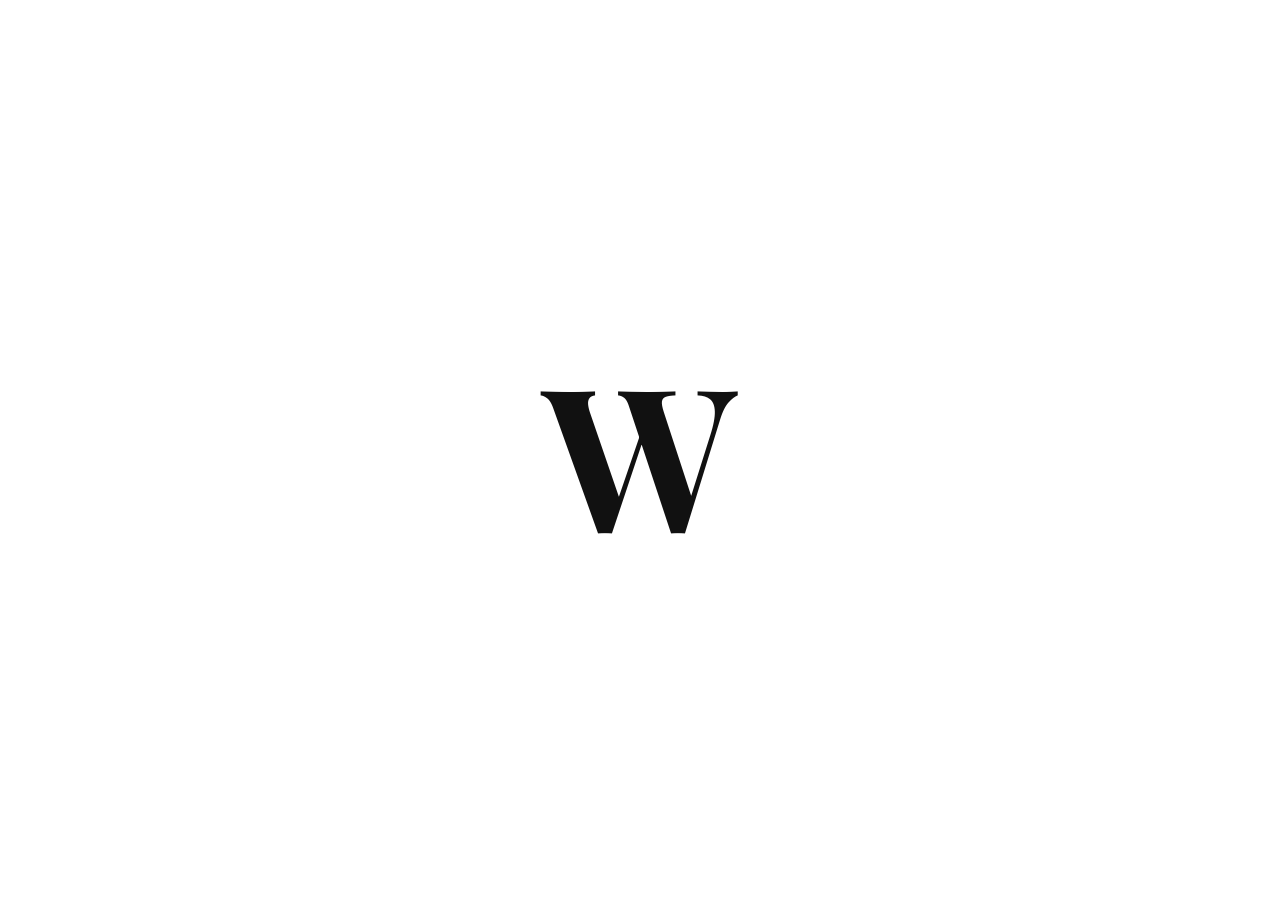
<file: splash.html>
<!DOCTYPE html>
<html lang="en">
<head>
  <meta charset="UTF-8">
  <meta name="viewport" content="width=device-width, initial-scale=1.0, maximum-scale=1.0, user-scalable=no">
  <title>Build Your Own Style</title>
  <link rel="preconnect" href="https://fonts.googleapis.com">
  <link href="https://fonts.googleapis.com/css2?family=Playfair+Display:wght@700&family=Bodoni+Moda:ital,wght@1,400&display=swap" rel="stylesheet">
  <style>
    *{margin:0;padding:0;box-sizing:border-box;}
    html,body{width:100%;height:100%;overflow:hidden;background:#ffffff;}
    #scene{width:100%;height:100%;display:flex;align-items:center;justify-content:center;position:relative;}

    /* W letter */
    #w-letter{
      font-family:'Playfair Display',Georgia,'Times New Roman',serif;
      font-weight:700;
      font-size:clamp(120px,32vw,200px);
      color:#111111;
      line-height:1;
      opacity:0;
      transform:translateZ(0);
      will-change:opacity;
      transition:none;
      position:absolute;
      -webkit-font-smoothing:antialiased;
      backface-visibility:hidden;
    }
    #w-letter.grow{
      transition:transform 0.6s cubic-bezier(0.25,0.46,0.45,0.94);
      transform:scale(1.08);
    }
    #w-letter.fadeout{
      transition:opacity 0.5s ease;
      opacity:0;
    }

    /* Text */
    #text-wrap{
      position:absolute;inset:0;
      display:flex;flex-direction:column;align-items:center;justify-content:center;
      opacity:0;
      pointer-events:none;
    }
    #text-wrap.fadein{
      transition:opacity 0.8s ease;
      opacity:1;
    }
    #text-main{
      font-family:'Playfair Display',Georgia,serif;
      font-weight:700;
      font-style:italic;
      font-size:clamp(28px,8vw,50px);
      color:#111111;
      letter-spacing:-0.01em;
      text-align:center;
      line-height:1.12;
    }
    #text-sub{
      margin-top:14px;
      font-family:'Playfair Display',Georgia,serif;
      font-weight:400;
      font-style:normal;
      font-size:clamp(9px,2.2vw,13px);
      color:#a0a0a0;
      letter-spacing:0.26em;
      text-transform:uppercase;
    }
  </style>
</head>
<body>
<div id="scene">
  <div id="w-letter">W</div>
  <div id="text-wrap">
    <div id="text-main">Build Your<br>Own Style</div>
    <div id="text-sub">Your wardrobe · Your way</div>
  </div>
</div>
<script>
function startSplashAnimation() {
  const w = document.getElementById('w-letter');
  const txt = document.getElementById('text-wrap');
  if (!w || !txt) { window.location.href = 'index.html'; return; }

  // Step 0: fade in W
  w.style.transition = 'opacity 0.5s ease';
  w.style.opacity = '1';

  // Step 1: hold then slowly fade out
  setTimeout(() => {
    w.style.transition = 'opacity 1s ease';
    w.style.opacity = '0';
  }, 1600);

  // Step 2: fade in text as W fades
  setTimeout(() => {
    txt.classList.add('fadein');
  }, 2200);

  // Step 3: go to app
  setTimeout(() => {
    window.location.href = 'index.html';
  }, 4000);
}

// Safety net: if fonts.ready never resolves (slow network, font load failure, etc.),
// force the splash to start anyway after 1.5s so the user is never stuck here.
let started = false;
function safeStart() {
  if (started) return;
  started = true;
  startSplashAnimation();
}

if (document.fonts && document.fonts.ready) {
  document.fonts.ready.then(safeStart).catch(safeStart);
} else {
  safeStart();
}
setTimeout(safeStart, 1500); // hard fallback regardless of font state

// Absolute last resort: if something above still fails for any reason,
// force navigation after 6 seconds no matter what.
setTimeout(() => {
  if (window.location.pathname.includes('splash')) {
    window.location.href = 'index.html';
  }
}, 6000);
</script>
</body>
</html>
</file>
